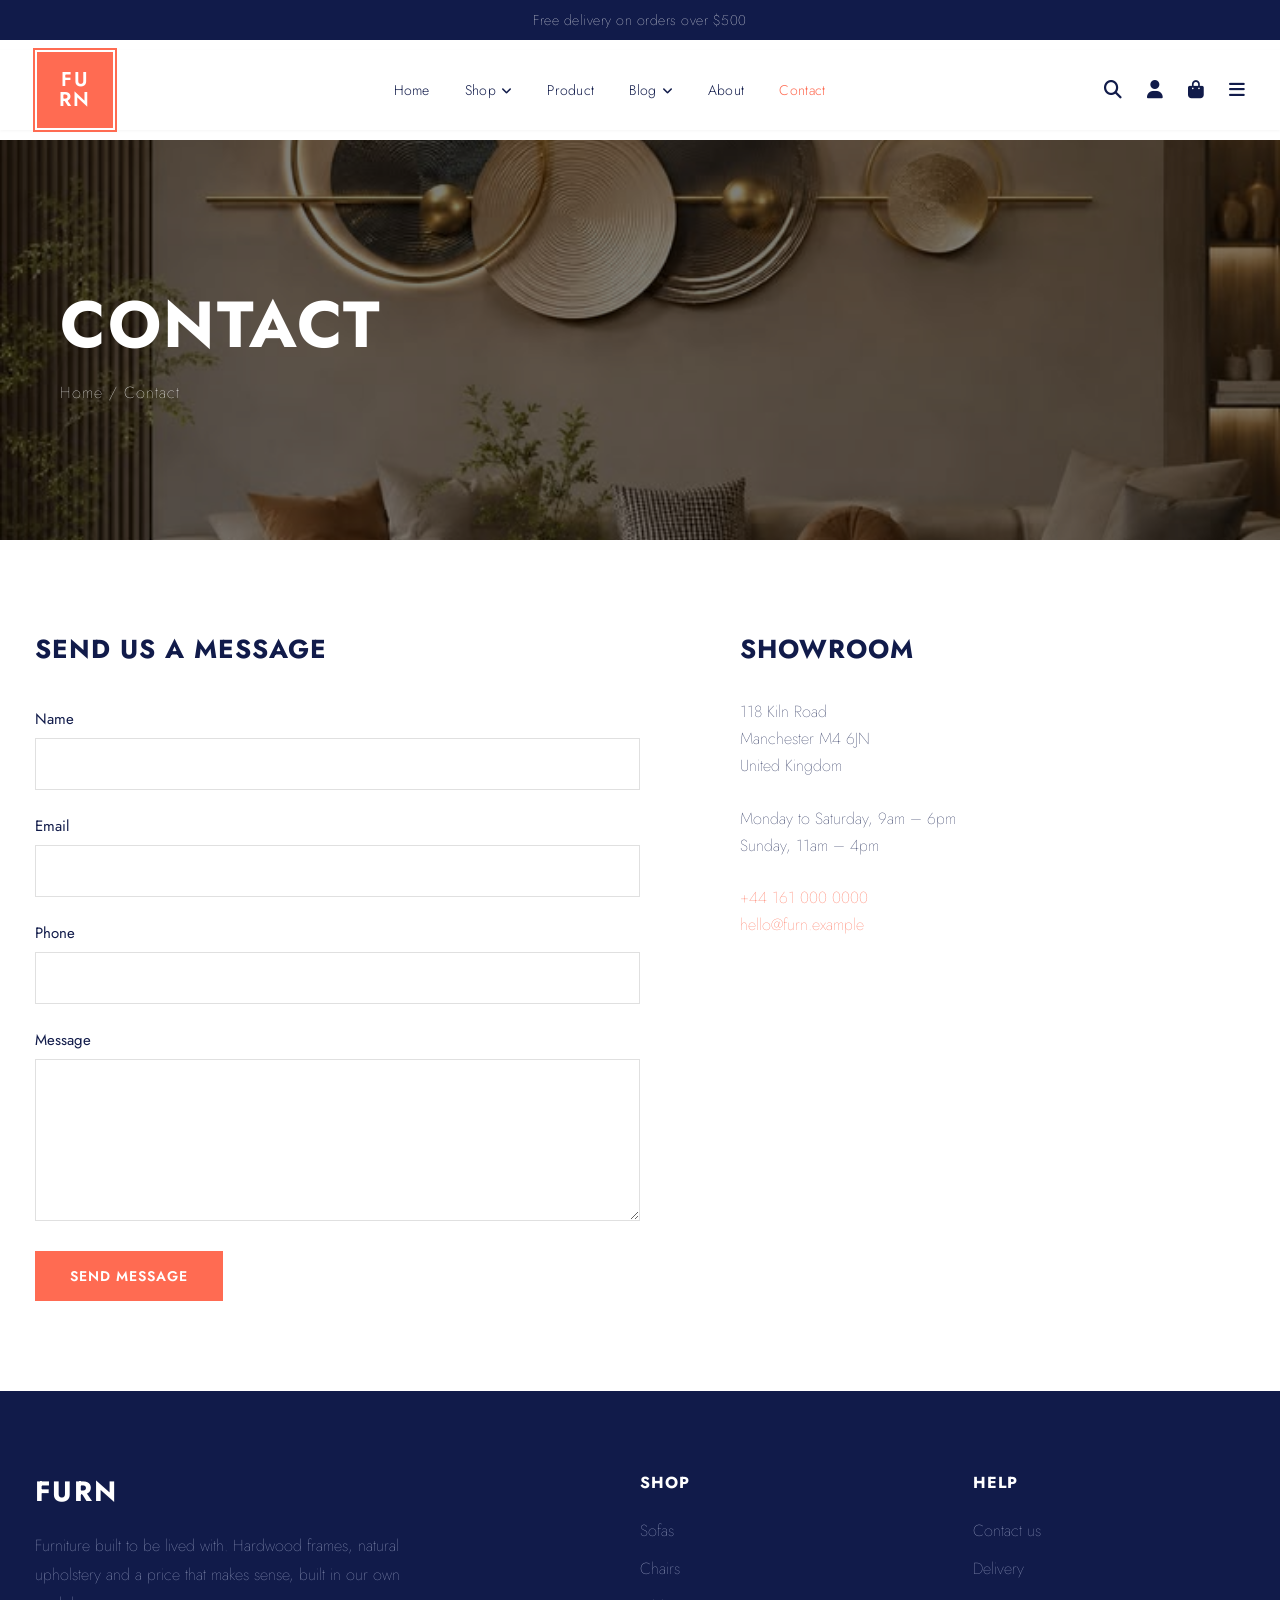
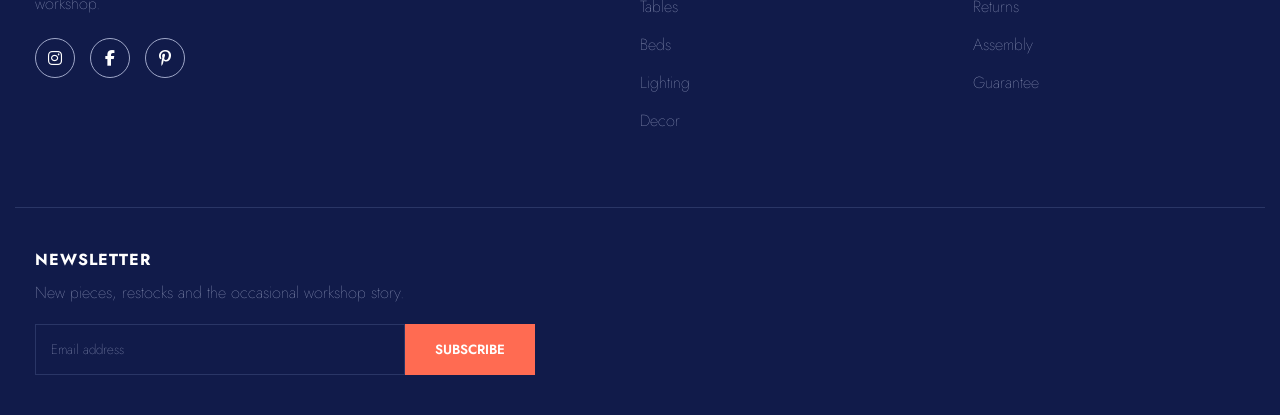
<file: contact.html>
<!DOCTYPE html>
<html lang="en">

<head>
    <meta charset="UTF-8">
    <meta name="viewport" content="width=device-width, initial-scale=1.0">
    <title>Contact - Furn</title>
    <link rel="stylesheet" href="style.css">
    <link href="https://fonts.googleapis.com/css2?family=Jost:wght@300;400;500;600;700&display=swap" rel="stylesheet">
    <link rel="stylesheet" href="https://cdnjs.cloudflare.com/ajax/libs/font-awesome/6.4.0/css/all.min.css">
</head>

<body>

    <!-- TOP BAR -->
    <div class="top-bar">
        <p>Free delivery on orders over $500</p>
    </div>

    <!-- HEADER -->
    <header class="header">
        <div class="container header-inner">
            <div class="logo">
                <div class="logo-box">FU<br>RN</div>
            </div>
            <nav class="nav">
                <a href="index.html">Home</a>
                <div class="nav-item dropdown">
                    <a href="shop.html">Shop <i class="fa fa-angle-down"></i></a>
                    <div class="dropdown-menu">
                        <a href="shop.html">All furniture</a>
                        <a href="shop.html?c=sofa">Sofas</a>
                        <a href="shop.html?c=chair">Chairs</a>
                        <a href="shop.html?c=table">Tables</a>
                        <a href="shop.html?c=bed">Beds</a>
                        <a href="shop.html?c=lighting">Lighting</a>
                        <a href="shop.html?c=decor">Decor</a>
                    </div>
                </div>
                <a href="product.html">Product</a>
                <div class="nav-item dropdown">
                    <a href="blog.html">Blog <i class="fa fa-angle-down"></i></a>
                    <div class="dropdown-menu">
                        <a href="blog.html">All posts</a>
                        <a href="blog-single.html">Single post</a>
                    </div>
                </div>
                <a href="about.html">About</a>
                <a href="contact.html" class="active">Contact</a>
            </nav>
            <div class="header-icons">
                <i class="fa fa-search"></i>
                <i class="fa fa-user"></i>
                <i class="fa fa-shopping-bag"></i>
                <i class="fa fa-bars" id="menuBtn"></i>
            </div>
        </div>
    </header>

    <!-- CONTACT HERO -->
    <section class="contact-hero">
        <div class="shop-hero-overlay"></div>
        <div class="container shop-hero-content">
            <h1>CONTACT</h1>
            <p>Home / Contact</p>
        </div>
    </section>

    <!-- CONTACT MAIN -->
    <section class="contact-main">
        <div class="container contact-grid">

            <!-- LEFT: FORM -->
            <div class="contact-form-wrap">
                <h2 class="contact-title">SEND US A MESSAGE</h2>
                <form class="contact-form">
                    <label>Name</label>
                    <input type="text" placeholder="" required>

                    <label>Email</label>
                    <input type="email" placeholder="" required>

                    <label>Phone</label>
                    <input type="tel" placeholder="">

                    <label>Message</label>
                    <textarea rows="6" required></textarea>

                    <button type="submit" class="btn btn-orange">SEND MESSAGE</button>
                </form>
            </div>

            <!-- RIGHT: SHOWROOM INFO -->
            <div class="contact-info">
                <h2 class="contact-title">SHOWROOM</h2>
                <p class="info-block">
                    118 Kiln Road<br>
                    Manchester M4 6JN<br>
                    United Kingdom
                </p>
                <p class="info-block">
                    Monday to Saturday, 9am – 6pm<br>
                    Sunday, 11am – 4pm
                </p>
                <p class="info-block">
                    <a href="tel:+441610000000" class="orange-link">+44 161 000 0000</a><br>
                    <a href="mailto:hello@furn.example" class="orange-link">hello@furn.example</a>
                </p>
            </div>

        </div>
    </section>

    <!-- FOOTER -->
    <footer class="footer">
        <div class="container footer-top">
            <div class="footer-col">
                <h3 class="footer-logo">FURN</h3>
                <p>Furniture built to be lived with. Hardwood frames, natural upholstery and a price that makes sense,
                    built in our own workshop.</p>
                <div class="socials">
                    <i class="fab fa-instagram"></i>
                    <i class="fab fa-facebook-f"></i>
                    <i class="fab fa-pinterest-p"></i>
                </div>
            </div>
            <div class="footer-col">
                <h4>SHOP</h4>
                <a href="shop.html?c=sofa">Sofas</a>
                <a href="shop.html?c=chair">Chairs</a>
                <a href="shop.html?c=table">Tables</a>
                <a href="shop.html?c=bed">Beds</a>
                <a href="shop.html?c=lighting">Lighting</a>
                <a href="shop.html?c=decor">Decor</a>
            </div>
            <div class="footer-col">
                <h4>HELP</h4>
                <a href="contact.html">Contact us</a>
                <a href="#">Delivery</a>
                <a href="#">Returns</a>
                <a href="#">Assembly</a>
                <a href="#">Guarantee</a>
            </div>
        </div>
        <div class="container footer-bottom">
            <h4>NEWSLETTER</h4>
            <p>New pieces, restocks and the occasional workshop story.</p>
            <form class="newsletter">
                <input type="email" placeholder="Email address">
                <button type="submit">SUBSCRIBE</button>
            </form>
        </div>
    </footer>

    <script src="script.js"></script>
</body>

</html>
</file>
<file: style.css>
* {
    margin: 0;
    padding: 0;
    box-sizing: border-box;
    font-family: 'Jost', sans-serif;
    font-weight: 150;
    /* ⬅️ Ye add karein - ya 300 karein zyada bareek ke liye */

}










































/* HEADER */
.header {
    margin-top: 10px;
    margin-bottom: 10px;
    background: #fff;
    position: sticky;
    top: 0;
    z-index: 100;
    box-shadow: 0 1px 3px rgba(0, 0, 0, 0.04);
}

.header-inner {
    display: flex;
    justify-content: space-between;
    align-items: center;
    padding: 20px 0;
}

.logo-box {
    background: var(--orange);
    color: #fff;
    width: 80px;
    height: 80px;
    display: flex;
    align-items: center;
    justify-content: center;
    text-align: center;
    font-weight: 600;
    font-size: 20px;
    line-height: 1;
    letter-spacing: 2px;
    border: 2px solid #fff;
    outline: 2px solid var(--orange);
}

/* NAV LINKS */
.nav {
    display: flex;
    gap: 35px;
    align-items: center;
}

.nav a {
    font-family: 'Jost', sans-serif;
    font-size: 14px;
    font-weight: 300;
    letter-spacing: 0.3px;
    color: var(--navy);
    transition: 0.3s;
    text-decoration: none;
    display: inline-flex;
    align-items: center;
    gap: 6px;
}

.nav a:hover,
.nav a.active {
    color: var(--orange);
}

/* Dropdown arrow size */
.nav a i.fa-angle-down {
    font-size: 12px;
    margin-top: 2px;
}

/* Header Icons */
.header-icons {
    display: flex;
    gap: 25px;
    font-size: 18px;
    color: var(--navy);
    cursor: pointer;
    align-items: center;
}

.header-icons i:hover {
    color: var(--orange);
    transition: 0.3s;
}


















:root {
    --navy: #111B4A;
    --orange: #FF6B52;
    --pink-bg: #FDF2EE;
    --text: #333;
    --gray: #777;
}

body {
    color: var(--text);
    overflow-x: hidden;
    background: #fff;
}

img {
    max-width: 100%;
    display: block;
}

a {
    text-decoration: none;
    color: inherit;
}

.container {
    max-width: 1250px;
    margin: 0 auto;
    padding: 0 20px;
}

/* TOP BAR */
.top-bar {
    background: var(--navy);
    color: #fff;
    text-align: center;
    padding: 10px;
    font-size: 14px;
    letter-spacing: 0.5px;
}


/* HERO */
/* ===== HERO ===== */
/* ===== HERO ===== */
.hero {
    position: relative;
    min-height: 750px;
    background: url('https://images.unsplash.com/photo-1555041469-a586c61ea9bc?w=1920&q=80') center/cover no-repeat;
    display: flex;
    align-items: center;
    padding: 80px 0;
}

/* Container - card ko left side par lane ke liye */
.hero .container {
    max-width: 1400px;
    /* ⬅️ Container badha diya */
    width: 100%;
    margin: 0 auto;
    padding: 0 60px;
    /* ⬅️ Left/right se space */
    display: flex;
    justify-content: flex-start;
    /* ⬅️ LEFT side par le jayein */
}

/* White card overlay */
.hero-card {
    background: #fff;
    max-width: 720px;
    /* ⬅️ Width barha di (620 → 720) */
    padding: 90px 70px;
    /* ⬅️ Height barha di (70/60 → 90/70) */
    box-shadow: 0 10px 40px rgba(0, 0, 0, 0.08);
    margin-left: 0;
    /* Left side par chipka rahe */
}

.hero-card .sub-title {
    color: var(--gray);
    letter-spacing: 2px;
    font-size: 14px;
    font-weight: 500;
    display: block;
    margin-bottom: 25px;
}

.hero-card h1 {
    font-size: 78px;
    /* ⬅️ Heading bhi thori badi */
    font-weight: 700;
    color: var(--navy);
    line-height: 1.05;
    margin-bottom: 35px;
    letter-spacing: -1px;
}

.hero-card p {
    font-size: 17px;
    color: var(--gray);
    line-height: 1.7;
    margin-bottom: 45px;
}

/* Responsive */
@media (max-width: 900px) {
    .hero {
        min-height: 500px;
        padding: 60px 0;
    }

    .hero .container {
        padding: 0 25px;
    }

    .hero-card {
        padding: 50px 40px;
        max-width: 100%;
    }

    .hero-card h1 {
        font-size: 48px;
    }
}

@media (max-width: 600px) {
    .hero {
        min-height: 400px;
        padding: 40px 0;
    }

    .hero-card {
        padding: 35px 25px;
    }

    .hero-card h1 {
        font-size: 34px;
    }

    .hero-card p {
        font-size: 15px;
    }
}

/* BUTTONS */
.btn {
    display: inline-block;
    padding: 15px 35px;
    font-weight: 600;
    font-size: 14px;
    letter-spacing: 1px;
    transition: .3s;
    border: none;
    cursor: pointer;
}

.btn-orange {
    background: var(--orange);
    color: #fff;
}

.btn-orange:hover {
    background: var(--navy);
}

.btn-outline {
    background: transparent;
    border: 1px solid var(--navy);
    color: var(--navy);
}

.btn-outline:hover {
    background: var(--navy);
    color: #fff;
}

/* SECTIONS */
.section {
    padding: 90px 0;
}

.section-title {
    text-align: center;
    font-size: 36px;
    font-weight: 700;
    color: var(--navy);
    margin-bottom: 15px;
    letter-spacing: 1px;
}

.section-sub {
    text-align: center;
    color: var(--gray);
    margin-bottom: 50px;
    font-size: 17px;
}

.center-btn {
    text-align: center;
    margin-top: 50px;
}

/* TABS */
.tabs {
    display: flex;
    justify-content: center;
    gap: 40px;
    margin-bottom: 50px;
    border-bottom: 1px solid #eee;
    padding-bottom: 15px;
}

.tab {
    background: none;
    border: none;
    font-size: 16px;
    color: var(--gray);
    cursor: pointer;
    font-weight: 500;
    padding-bottom: 15px;
    position: relative;
}

.tab.active {
    color: var(--orange);
}

.tab.active::after {
    content: '';
    position: absolute;
    bottom: -16px;
    left: 0;
    width: 100%;
    height: 2px;
    background: var(--orange);
}

/* PRODUCT GRIDS */
.product-grid-3 {
    display: grid;
    grid-template-columns: repeat(3, 1fr);
    gap: 30px;
}

.product-grid-4 {
    display: grid;
    grid-template-columns: repeat(4, 1fr);
    gap: 30px;
}

.product-card {
    text-align: left;
}

.p-img {
    position: relative;
    overflow: hidden;
    margin-bottom: 20px;
    background: #f9f9f9;
}

.p-img img {
    width: 100%;
    height: 350px;
    object-fit: cover;
    transition: .5s;
}

.product-card:hover .p-img img {
    transform: scale(1.05);
}

.sale-badge {
    position: absolute;
    top: 15px;
    left: 15px;
    background: var(--orange);
    color: #fff;
    padding: 5px 12px;
    font-size: 12px;
    font-weight: 600;
}

.quick-add {
    position: absolute;
    bottom: 0;
    left: 0;
    width: 100%;
    background: var(--orange);
    color: #fff;
    border: none;
    padding: 15px;
    font-weight: 600;
    cursor: pointer;
    transform: translateY(100%);
    transition: .3s;
}

.p-img:hover .quick-add {
    transform: translateY(0);
}

.product-card h4 {
    font-size: 18px;
    font-weight: 500;
    color: var(--navy);
    margin-bottom: 5px;
}

.product-card .price {
    font-size: 16px;
    color: var(--navy);
    font-weight: 600;
}

.product-card .old-price {
    text-decoration: line-through;
    color: #999;
    font-weight: 400;
    margin-right: 5px;
}

.colors {
    display: flex;
    gap: 8px;
    margin-top: 10px;
}

.colors span {
    width: 12px;
    height: 12px;
    border-radius: 50%;
    display: inline-block;
}

/* MANUFACTURER */
.manufacturer {
    background: var(--pink-bg);
    padding: 100px 0;
}

.manufacturer-inner {
    display: grid;
    grid-template-columns: 1fr 1fr;
    gap: 80px;
    align-items: center;
}

.man-img img {
    width: 100%;
    height: 500px;
    object-fit: cover;
}

.man-text h2 {
    font-size: 42px;
    font-weight: 700;
    color: var(--navy);
    margin-bottom: 25px;
}

.man-text p {
    font-size: 17px;
    color: var(--gray);
    line-height: 1.8;
    margin-bottom: 20px;
}

/* SHOP BY ROOM */
.room-grid {
    display: grid;
    grid-template-columns: repeat(4, 1fr);
    gap: 20px;
    margin-top: 40px;
}

.room-card {
    position: relative;
    overflow: hidden;
    cursor: pointer;
}

.room-card img {
    width: 100%;
    height: 400px;
    object-fit: cover;
    transition: .5s;
}

.room-card:hover img {
    transform: scale(1.05);
}

.room-info {
    position: absolute;
    bottom: 0;
    left: 0;
    width: 100%;
    background: #fff;
    padding: 20px;
    display: flex;
    justify-content: space-between;
    align-items: center;
    font-weight: 600;
    font-size: 18px;
    color: var(--navy);
    transition: .3s;
}

.room-card:hover .room-info {
    background: var(--orange);
    color: #fff;
}

/* WHY BUY */
.why-buy {
    background: var(--pink-bg);
    padding: 80px 0;
    text-align: center;
}

.why-grid {
    display: grid;
    grid-template-columns: repeat(3, 1fr);
    gap: 40px;
}

.why-card i {
    font-size: 40px;
    color: var(--orange);
    margin-bottom: 20px;
}

.why-card h3 {
    font-size: 20px;
    font-weight: 700;
    color: var(--navy);
    margin-bottom: 15px;
}

.why-card p {
    color: var(--gray);
    font-size: 16px;
    max-width: 300px;
    margin: 0 auto;
    line-height: 1.6;
}

/* BLOG */
.blog-grid {
    display: grid;
    grid-template-columns: repeat(3, 1fr);
    gap: 30px;
}

.blog-card {
    background: #fff;
}

.blog-card img {
    width: 100%;
    height: 250px;
    object-fit: cover;
    margin-bottom: 20px;
}

.blog-date {
    font-size: 12px;
    color: #999;
    letter-spacing: 1px;
    font-weight: 500;
}

.blog-body h3 {
    font-size: 20px;
    font-weight: 700;
    color: var(--navy);
    margin: 15px 0;
    line-height: 1.4;
}

.blog-body p {
    color: var(--gray);
    font-size: 15px;
    line-height: 1.7;
}

/* FOOTER */
.footer {
    background: var(--navy);
    color: #fff;
    padding: 80px 0 40px;
}

.footer-top {
    display: grid;
    grid-template-columns: 2fr 1fr 1fr;
    gap: 60px;
    margin-bottom: 60px;
}

.footer-logo {
    font-size: 28px;
    font-weight: 700;
    letter-spacing: 2px;
    margin-bottom: 20px;
}

.footer-col p {
    color: #a0a8c9;
    line-height: 1.8;
    margin-bottom: 20px;
    max-width: 400px;
}

.socials {
    display: flex;
    gap: 15px;
}

.socials i {
    width: 40px;
    height: 40px;
    border: 1px solid #a0a8c9;
    border-radius: 50%;
    display: flex;
    align-items: center;
    justify-content: center;
    cursor: pointer;
    transition: .3s;
}

.socials i:hover {
    background: var(--orange);
    border-color: var(--orange);
}

.footer-col h4 {
    font-size: 16px;
    font-weight: 700;
    margin-bottom: 25px;
    letter-spacing: 1px;
}

.footer-col a {
    display: block;
    color: #a0a8c9;
    margin-bottom: 15px;
    transition: .3s;
}

.footer-col a:hover {
    color: var(--orange);
}

.footer-bottom {
    border-top: 1px solid #2a3666;
    padding-top: 40px;
}

.footer-bottom h4 {
    font-size: 16px;
    font-weight: 700;
    margin-bottom: 10px;
    letter-spacing: 1px;
}

.footer-bottom p {
    color: #a0a8c9;
    margin-bottom: 20px;
}

.newsletter {
    display: flex;
    max-width: 500px;
}

.newsletter input {
    flex: 1;
    padding: 15px;
    background: transparent;
    border: 1px solid #2a3666;
    color: #fff;
    outline: none;
}

.newsletter input::placeholder {
    color: #a0a8c9;
}

.newsletter button {
    background: var(--orange);
    color: #fff;
    border: none;
    padding: 0 30px;
    font-weight: 600;
    cursor: pointer;
    transition: .3s;
}

.newsletter button:hover {
    background: #fff;
    color: var(--navy);
}

/* RESPONSIVE */
@media (max-width: 1024px) {
    .hero-left h1 {
        font-size: 50px;
    }

    .product-grid-4,
    .room-grid {
        grid-template-columns: repeat(2, 1fr);
    }

    .footer-top {
        grid-template-columns: 1fr 1fr;
    }
}

@media (max-width: 768px) {
    .nav {
        display: none;
    }

    .hero {
        flex-direction: column;
    }

    .hero-left {
        padding: 60px 20px;
        text-align: center;
    }

    .hero-left p {
        margin: 0 auto 30px;
    }

    .hero-right img {
        min-height: 400px;
    }

    .product-grid-3,
    .why-grid,
    .blog-grid,
    .manufacturer-inner {
        grid-template-columns: 1fr;
    }

    .tabs {
        flex-wrap: wrap;
        gap: 15px;
    }

    .footer-top {
        grid-template-columns: 1fr;
    }
}

/* ===== NAVBAR DROPDOWN ===== */
/* ===== NAVBAR DROPDOWN ===== */
.nav-item {
    position: relative;
    display: inline-block;
}

.nav-item>a {
    position: relative;
    z-index: 10;
    display: inline-flex;
    align-items: center;
    gap: 5px;
    cursor: pointer;
    padding: 5px 0;
}

.dropdown-menu {
    position: absolute;
    top: 100%;
    left: 0;
    background: #FDF2EE;
    min-width: 200px;
    padding: 15px 0;
    box-shadow: 0 10px 25px rgba(0, 0, 0, 0.1);
    opacity: 0;
    visibility: hidden;
    pointer-events: none;
    transition: opacity 0.3s, visibility 0.3s;
    z-index: 100;
    margin-top: 5px;
}

.dropdown:hover .dropdown-menu,
.dropdown:focus-within .dropdown-menu {
    opacity: 1;
    visibility: visible;
    pointer-events: auto;
}

.dropdown-menu a {
    display: block;
    padding: 10px 25px;
    color: var(--navy);
    font-size: 15px;
    transition: 0.2s;
}

.dropdown-menu a:hover {
    color: var(--orange);
    background: #fff;
}

/* ===== SHOP HERO ===== */
.shop-hero {
    position: relative;
    height: 400px;
    background: url('images/shop.jpg') center/cover no-repeat;
    display: flex;
    align-items: center;
}

.shop-hero-overlay {
    position: absolute;
    inset: 0;
    background: rgba(0, 0, 0, 0.4);
}

.shop-hero-content {
    position: relative;
    color: #fff;
    z-index: 2;
}

.shop-hero-content h1 {
    font-size: 70px;
    font-weight: 700;
    letter-spacing: 2px;
    margin-bottom: 10px;
}

.shop-hero-content p {
    font-size: 16px;
    letter-spacing: 1px;
}

/* ===== FILTER BAR ===== */
.filter-bar {
    display: flex;
    justify-content: space-between;
    align-items: center;
    padding: 25px 0;
    border-bottom: 1px solid #eee;
    flex-wrap: wrap;
    gap: 20px;
}

.filters-left {
    display: flex;
    gap: 15px;
    align-items: center;
    flex-wrap: wrap;
}

.filter-btn {
    background: #fff;
    border: 1px solid #ddd;
    padding: 10px 20px;
    font-family: 'Jost', sans-serif;
    font-size: 15px;
    color: var(--navy);
    cursor: pointer;
    display: flex;
    align-items: center;
    gap: 8px;
    transition: 0.2s;
}

.filter-btn:hover {
    border-color: var(--navy);
}

.clear-all-btn {
    background: #f0f0f0;
    border: none;
    padding: 10px 20px;
    font-family: 'Jost', sans-serif;
    font-size: 15px;
    color: var(--gray);
    cursor: pointer;
    border-radius: 20px;
}

.clear-all-btn:hover {
    background: #e0e0e0;
    color: var(--navy);
}

.filters-right {
    display: flex;
    align-items: center;
    gap: 15px;
    color: var(--gray);
    font-size: 15px;
}

.sort-select {
    border: none;
    font-family: 'Jost', sans-serif;
    font-size: 15px;
    color: var(--navy);
    background: transparent;
    cursor: pointer;
    font-weight: 500;
}

.product-count {
    color: var(--gray);
}

/* Filter Dropdown (Category) */
.filter-dropdown {
    position: relative;
}

.filter-dropdown .dropdown-menu {
    top: 110%;
    left: 0;
    background: #fff;
    border: 1px solid #eee;
    padding: 15px 20px;
    min-width: 180px;
}

.filter-dropdown .dropdown-menu label {
    display: flex;
    align-items: center;
    gap: 10px;
    padding: 8px 0;
    font-size: 15px;
    color: var(--navy);
    cursor: pointer;
}

.filter-dropdown .dropdown-menu input[type="checkbox"] {
    accent-color: var(--orange);
    width: 16px;
    height: 16px;
}

/* Responsive Filter Bar */
@media (max-width: 768px) {
    .filter-bar {
        flex-direction: column;
        align-items: flex-start;
    }

    .filters-right {
        width: 100%;
        justify-content: space-between;
    }

    .shop-hero-content h1 {
        font-size: 45px;
    }
}






















/* ===== PRODUCT HERO ===== */
.product-hero {
    position: relative;
    height: 400px;
    background: url('images/product.jpg') center/cover no-repeat;
    display: flex;
    align-items: center;
}

.product-hero .shop-hero-overlay {
    position: absolute;
    inset: 0;
    background: rgba(0, 0, 0, 0.5);
}

.product-hero .shop-hero-content {
    position: relative;
    color: #fff;
    z-index: 2;
}

.product-hero .shop-hero-content h1 {
    font-size: 65px;
    font-weight: 700;
    letter-spacing: 2px;
    margin-bottom: 10px;
}

.product-hero .shop-hero-content p {
    font-size: 16px;
    letter-spacing: 1px;
}

/* ===== PRODUCT MAIN ===== */
.product-main {
    padding: 80px 0;
}

.product-inner {
    display: grid;
    grid-template-columns: 1fr 1fr;
    gap: 70px;
    align-items: start;
}

/* Gallery */
.product-gallery .main-image {
    background: #f5f5f5;
    margin-bottom: 20px;
}

.product-gallery .main-image img {
    width: 100%;
    height: 550px;
    object-fit: cover;
}

.thumbnails {
    display: grid;
    grid-template-columns: repeat(3, 1fr);
    gap: 15px;
}

.thumbnails .thumb {
    width: 100%;
    height: 120px;
    object-fit: cover;
    cursor: pointer;
    opacity: 0.6;
    transition: 0.3s;
    border: 2px solid transparent;
}

.thumbnails .thumb:hover,
.thumbnails .thumb.active {
    opacity: 1;
    border-color: var(--orange);
}

/* Info */
.product-info {
    padding-top: 10px;
}

.product-cat {
    color: var(--gray);
    font-size: 13px;
    letter-spacing: 2px;
    font-weight: 500;
}

.product-title {
    font-size: 42px;
    font-weight: 700;
    color: var(--navy);
    line-height: 1.2;
    margin: 15px 0;
}

.product-price {
    font-size: 26px;
    color: var(--navy);
    font-weight: 600;
    margin-bottom: 8px;
}

.tax-note {
    color: var(--gray);
    font-size: 14px;
    margin-bottom: 35px;
}

/* Option group */
.option-group {
    margin-bottom: 30px;
}

.option-header {
    display: flex;
    justify-content: space-between;
    align-items: center;
    margin-bottom: 12px;
}

.option-label {
    font-size: 13px;
    letter-spacing: 2px;
    color: var(--navy);
    font-weight: 600;
}

.option-value {
    font-size: 14px;
    color: var(--gray);
}

/* Finish dots */
.finish-options {
    display: flex;
    gap: 12px;
}

.finish-dot {
    width: 38px;
    height: 38px;
    border-radius: 50%;
    cursor: pointer;
    position: relative;
    transition: 0.2s;
    border: 3px solid transparent;
}

.finish-dot:hover {
    transform: scale(1.05);
}

.finish-dot.active {
    border-color: var(--navy);
}

/* Size buttons */
.size-options {
    display: flex;
    gap: 10px;
}

.size-btn {
    padding: 12px 25px;
    background: #fff;
    border: 1px solid #ddd;
    color: var(--navy);
    font-family: 'Jost', sans-serif;
    font-size: 15px;
    cursor: pointer;
    transition: 0.2s;
}

.size-btn:hover {
    border-color: var(--navy);
}

.size-btn.active {
    background: var(--navy);
    color: #fff;
    border-color: var(--navy);
}

/* Quantity */
.qty-box {
    display: flex;
    align-items: center;
    border: 1px solid #ddd;
    width: 130px;
}

.qty-box button {
    background: none;
    border: none;
    width: 40px;
    height: 45px;
    font-size: 20px;
    cursor: pointer;
    color: var(--navy);
    transition: 0.2s;
}

.qty-box button:hover {
    background: #f5f5f5;
}

.qty-box input {
    width: 50px;
    border: none;
    text-align: center;
    font-family: 'Jost', sans-serif;
    font-size: 16px;
    color: var(--navy);
    outline: none;
}

/* Add to cart */
.add-to-cart-btn {
    width: 100%;
    padding: 18px;
    font-size: 15px;
    letter-spacing: 1px;
    margin-top: 10px;
}

.add-to-cart-btn:disabled {
    opacity: 0.7;
    cursor: not-allowed;
}

/* Stock */
.stock-info {
    margin: 25px 0;
    color: #4a7a4a;
    font-size: 15px;
    display: flex;
    align-items: center;
    gap: 10px;
}

.stock-dot {
    width: 10px;
    height: 10px;
    background: #4a7a4a;
    border-radius: 50%;
    display: inline-block;
}

/* Description */
.product-desc {
    color: var(--gray);
    font-size: 16px;
    line-height: 1.8;
    margin-bottom: 30px;
}

/* Accordion */
.accordion {
    border-top: 1px solid #eee;
}

.acc-item {
    border-bottom: 1px solid #eee;
}

.acc-head {
    display: flex;
    justify-content: space-between;
    align-items: center;
    padding: 20px 0;
    cursor: pointer;
    font-size: 14px;
    letter-spacing: 1px;
    font-weight: 600;
    color: var(--navy);
}

.acc-head i {
    transition: 0.3s;
    color: var(--gray);
}

.acc-item.active .acc-head i {
    transform: rotate(180deg);
}

.acc-body {
    max-height: 0;
    overflow: hidden;
    transition: 0.3s;
}

.acc-item.active .acc-body {
    max-height: 200px;
    padding-bottom: 20px;
}

.acc-body p {
    color: var(--gray);
    font-size: 15px;
    line-height: 1.7;
}

/* Responsive */
@media (max-width: 900px) {
    .product-inner {
        grid-template-columns: 1fr;
        gap: 40px;
    }

    .product-title {
        font-size: 30px;
    }

    .product-hero .shop-hero-content h1 {
        font-size: 40px;
    }

    .product-gallery .main-image img {
        height: 400px;
    }
}




/* ===== BLOG HERO ===== */
.blog-hero {
    position: relative;
    height: 400px;
    background: url('https://images.unsplash.com/photo-1618221195710-dd6b41faaea6?w=1600&q=80') center/cover no-repeat;
    display: flex;
    align-items: center;
}

.blog-hero .shop-hero-overlay {
    position: absolute;
    inset: 0;
    background: rgba(0, 0, 0, 0.55);
}

.blog-hero .shop-hero-content {
    position: relative;
    color: #fff;
    z-index: 2;
}

.blog-hero .shop-hero-content h1 {
    font-size: 70px;
    font-weight: 700;
    letter-spacing: 2px;
    margin-bottom: 10px;
}

.blog-hero .shop-hero-content p {
    font-size: 16px;
    letter-spacing: 1px;
}

/* ===== BLOG LIST ===== */
.blog-list {
    padding: 90px 0;
}

/* Blog card hover */
.blog-card a {
    display: block;
    overflow: hidden;
}

.blog-card a img {
    transition: 0.5s;
}

.blog-card:hover a img {
    transform: scale(1.05);
}

.blog-card h3 a {
    color: var(--navy);
    transition: 0.2s;
}

.blog-card h3 a:hover {
    color: var(--orange);
}

/* ===== PAGINATION ===== */
.pagination {
    display: flex;
    justify-content: center;
    align-items: center;
    gap: 10px;
    margin-top: 70px;
}

.page-btn {
    width: 45px;
    height: 45px;
    display: flex;
    align-items: center;
    justify-content: center;
    border: 1px solid #ddd;
    color: var(--navy);
    font-weight: 500;
    transition: 0.3s;
}

.page-btn:hover {
    background: var(--navy);
    color: #fff;
    border-color: var(--navy);
}

.page-btn.active {
    background: var(--orange);
    color: #fff;
    border-color: var(--orange);
}

/* Blog grid gap thoda zyada */
.blog-list .blog-grid {
    gap: 40px 30px;
}

/* Responsive */
@media (max-width: 900px) {
    .blog-hero .shop-hero-content h1 {
        font-size: 45px;
    }

    .blog-list .blog-grid {
        grid-template-columns: 1fr;
    }
}

@media (max-width: 600px) {
    .blog-hero {
        height: 300px;
    }

    .blog-hero .shop-hero-content h1 {
        font-size: 38px;
    }
}


/* ===== ABOUT HERO ===== */
.about-hero {
    position: relative;
    height: 400px;
    background: url('images/about.jpg') center/cover no-repeat;
    display: flex;
    align-items: center;
}

.about-hero .shop-hero-overlay {
    position: absolute;
    inset: 0;
    background: rgba(0, 0, 0, 0.5);
}

.about-hero .shop-hero-content {
    position: relative;
    color: #fff;
    z-index: 2;
}

.about-hero .shop-hero-content h1 {
    font-size: 65px;
    font-weight: 700;
    letter-spacing: 2px;
    margin-bottom: 10px;
}

.about-hero .shop-hero-content p {
    font-size: 16px;
    letter-spacing: 1px;
}

/* ===== ABOUT SECTIONS (Generic) ===== */
.about-section-1 {
    padding: 100px 0;
    background: #fff;
}

.about-section-2 {
    padding: 100px 0;
    background: #fff;
}

.about-grid {
    display: grid;
    grid-template-columns: 1fr 1fr;
    gap: 80px;
    align-items: center;
}

.about-img img {
    width: 100%;
    height: 500px;
    object-fit: cover;
}

.about-text h2 {
    font-size: 42px;
    font-weight: 700;
    color: var(--navy);
    line-height: 1.2;
    margin-bottom: 30px;
    letter-spacing: 1px;
}

.about-text p {
    font-size: 17px;
    color: var(--gray);
    line-height: 1.8;
    margin-bottom: 20px;
}

.about-text .btn {
    margin-top: 15px;
}

/* ===== WHAT WE STAND BEHIND ===== */
.what-stand {
    padding: 100px 0;
    background: var(--pink-bg);
}

.stand-grid {
    display: grid;
    grid-template-columns: repeat(3, 1fr);
    gap: 50px;
    margin-top: 60px;
}

.stand-card h3 {
    font-size: 17px;
    font-weight: 700;
    color: var(--navy);
    margin-bottom: 15px;
    letter-spacing: 1px;
}

.stand-card p {
    color: var(--gray);
    font-size: 16px;
    line-height: 1.7;
}

/* ===== RESPONSIVE ===== */
@media (max-width: 900px) {
    .about-hero .shop-hero-content h1 {
        font-size: 42px;
    }

    .about-grid {
        grid-template-columns: 1fr;
        gap: 40px;
    }

    .about-img img {
        height: 350px;
    }

    .about-text h2 {
        font-size: 30px;
    }

    .stand-grid {
        grid-template-columns: 1fr;
        gap: 35px;
    }

    .what-stand {
        padding: 70px 0;
    }

    .about-section-1,
    .about-section-2 {
        padding: 70px 0;
    }
}











/* ===== CONTACT HERO ===== */
.contact-hero {
    position: relative;
    height: 400px;
    background: url('images/contact.jpg') center/cover no-repeat;
    display: flex;
    align-items: center;
}

.contact-hero .shop-hero-overlay {
    position: absolute;
    inset: 0;
    background: rgba(0, 0, 0, 0.5);
}

.contact-hero .shop-hero-content {
    position: relative;
    color: #fff;
    z-index: 2;
}

.contact-hero .shop-hero-content h1 {
    font-size: 65px;
    font-weight: 700;
    letter-spacing: 2px;
    margin-bottom: 10px;
}

.contact-hero .shop-hero-content p {
    font-size: 16px;
    letter-spacing: 1px;
}

/* ===== CONTACT MAIN ===== */
.contact-main {
    padding: 90px 0;
    background: #fff;
}

.contact-grid {
    display: grid;
    grid-template-columns: 1.2fr 1fr;
    gap: 100px;
    align-items: start;
}

/* Contact Title */
.contact-title {
    font-size: 26px;
    font-weight: 700;
    color: var(--navy);
    letter-spacing: 1px;
    margin-bottom: 30px;
}

/* Form */
.contact-form {
    display: flex;
    flex-direction: column;
}

.contact-form label {
    font-size: 15px;
    color: var(--navy);
    margin-bottom: 8px;
    margin-top: 10px;
    font-weight: 400;
}

.contact-form input,
.contact-form textarea {
    width: 100%;
    padding: 14px 15px;
    border: 1px solid #e0e0e0;
    background: #fff;
    font-family: 'Jost', sans-serif;
    font-size: 15px;
    color: var(--navy);
    outline: none;
    transition: 0.3s;
    margin-bottom: 15px;
    resize: vertical;
}

.contact-form input:focus,
.contact-form textarea:focus {
    border-color: var(--navy);
}

.contact-form button {
    align-self: flex-start;
    margin-top: 15px;
    padding: 15px 35px;
    text-transform: uppercase;
    letter-spacing: 1px;
}

/* Info block */
.info-block {
    color: var(--navy);
    font-size: 16px;
    line-height: 1.7;
    margin-bottom: 25px;
}

.orange-link {
    color: var(--orange);
    transition: 0.2s;
}

.orange-link:hover {
    text-decoration: underline;
}

/* ===== RESPONSIVE ===== */
@media (max-width: 900px) {
    .contact-grid {
        grid-template-columns: 1fr;
        gap: 60px;
    }

    .contact-hero .shop-hero-content h1 {
        font-size: 45px;
    }

    .contact-main {
        padding: 60px 0;
    }
}

@media (max-width: 600px) {
    .contact-hero {
        height: 300px;
    }

    .contact-hero .shop-hero-content h1 {
        font-size: 38px;
    }

    .contact-title {
        font-size: 22px;
    }
}




















































































/* Fix: links ko clickable banayein */
.nav a,
.nav-item>a {
    position: relative;
    z-index: 999;
    pointer-events: auto;
    cursor: pointer;
    text-decoration: none;
}

/* Header ke andar jo bhi overlap ho raha hai, use door karein */
.header {
    position: sticky;
    top: 0;
    z-index: 9999;
}

.header-inner {
    position: relative;
    z-index: 9999;
}

















/* Shop/Product/Blog/About/Contact hero ke content ko left side par */
.shop-hero .container,
.product-hero .container,
.blog-hero .container,
.about-hero .container,
.contact-hero .container {
    max-width: 100%;
    padding: 0 60px;
    margin: 0;
}

.shop-hero-content {
    text-align: left;
    max-width: 100%;
}



















/* ===== MOBILE HAMBURGER MENU ===== */
/* ===== MOBILE MENU (max-width: 768px) ===== */
@media (max-width: 768px) {
    #menuBtn {
        display: block;
    }

    .nav {
        display: none;
        position: absolute;
        top: 100%;
        left: 0;
        width: 100%;
        background: #fff;
        flex-direction: column;
        padding: 20px 25px;
        box-shadow: 0 10px 20px rgba(0, 0, 0, 0.1);
        gap: 0;
        z-index: 999;
        align-items: flex-start;
    }

    .nav.active {
        display: flex;
    }

    /* SAB nav items same look */
    .nav>a,
    .nav .nav-item,
    .nav .nav-item>a {
        width: 100%;
        padding: 15px 0;
        border-bottom: 1px solid #f0f0f0;
        font-size: 16px;
        font-weight: 400;
        font-family: 'Jost', sans-serif;
        color: var(--navy);
        display: flex;
        justify-content: space-between;
        align-items: center;
        letter-spacing: 0.3px;
    }

    .nav>a:last-child,
    .nav .nav-item:last-child {
        border-bottom: none;
    }

    /* Dropdown ke andar ki links */
    .nav-item.dropdown .dropdown-menu {
        position: static;
        opacity: 1;
        visibility: visible;
        pointer-events: auto;
        box-shadow: none;
        padding: 10px 0 10px 20px;
        background: #fafafa;
        display: none;
        width: 100%;
        margin-top: 0;
    }

    .nav-item.dropdown.open .dropdown-menu {
        display: block;
    }

    .nav-item.dropdown .dropdown-menu a {
        padding: 10px 0;
        border-bottom: 1px solid #eee;
        font-size: 15px;
        color: var(--gray);
        width: 100%;
        display: block;
    }

    .nav-item.dropdown .dropdown-menu a:last-child {
        border-bottom: none;
    }

    .header-inner {
        position: relative;
    }
}
</file>
